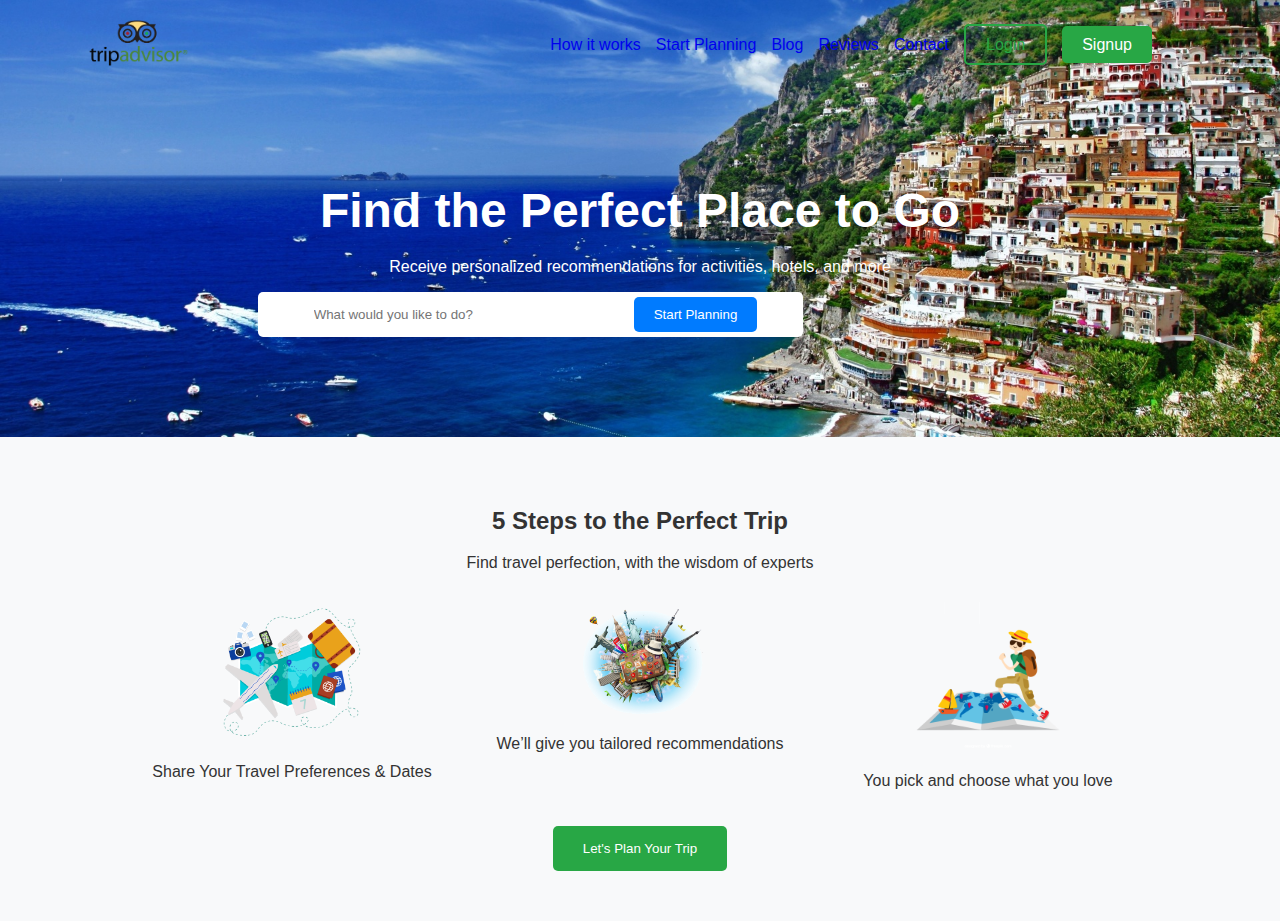
<file: landing_page1/index.html>
<!DOCTYPE html>
<html lang="en">
<head>
    <meta charset="UTF-8">
    <meta name="viewport" content="width=device-width, initial-scale=1.0">
    <title>Document</title>
    <link rel="stylesheet" href="style.css">
</head>
<body>
    <header class="hero">
        <div class="container">
            <nav class="navbar">
                <div class="logo">
                    <img src="logo.png" alt="Peredrift Logo">
                </div>
                <ul class="nav-links">
                    <li><a href="#">How it works</a></li>
                    <li><a href="#">Start Planning</a></li>
                    <li><a href="#">Blog</a></li>
                    <li><a href="#">Reviews</a></li>
                    <li><a href="#">Contact</a></li>
                    <li><a href="#" class="login">Login</a></li>
                    <li><a href="#" class="signup">Signup</a></li>
                </ul>
            </nav>
            <div class="hero-content">
                <h1>Find the Perfect Place to Go</h1>
                <p>Receive personalized recommendations for activities, hotels, and more</p>
                <div class="search-bar">
                    <input type="text" placeholder="What would you like to do?">
                    <button>Start Planning</button>
                </div>
            </div>
        </div>
    </header>
    <main>
        <section class="steps">
            <div class="container">
                <h2>5 Steps to the Perfect Trip</h2>
                <p>Find travel perfection, with the wisdom of experts</p>
                <div class="steps-content">
                    <div class="step">
                        <img src="pic1.png" alt="Step 1">
                        <p>Share Your Travel Preferences & Dates</p>
                    </div>
                    <div class="step">
                        <img src="pic2.png" alt="Step 2">
                        <p>We’ll give you tailored recommendations</p>
                    </div>
                    <div class="step">
                        <img src="pic3.png" alt="Step 3">
                        <p>You pick and choose what you love</p>
                    </div>
                </div>
                <button class="plan-button">Let's Plan Your Trip</button>
            </div>
        </section>
    </main>
</body>
</html>
</file>
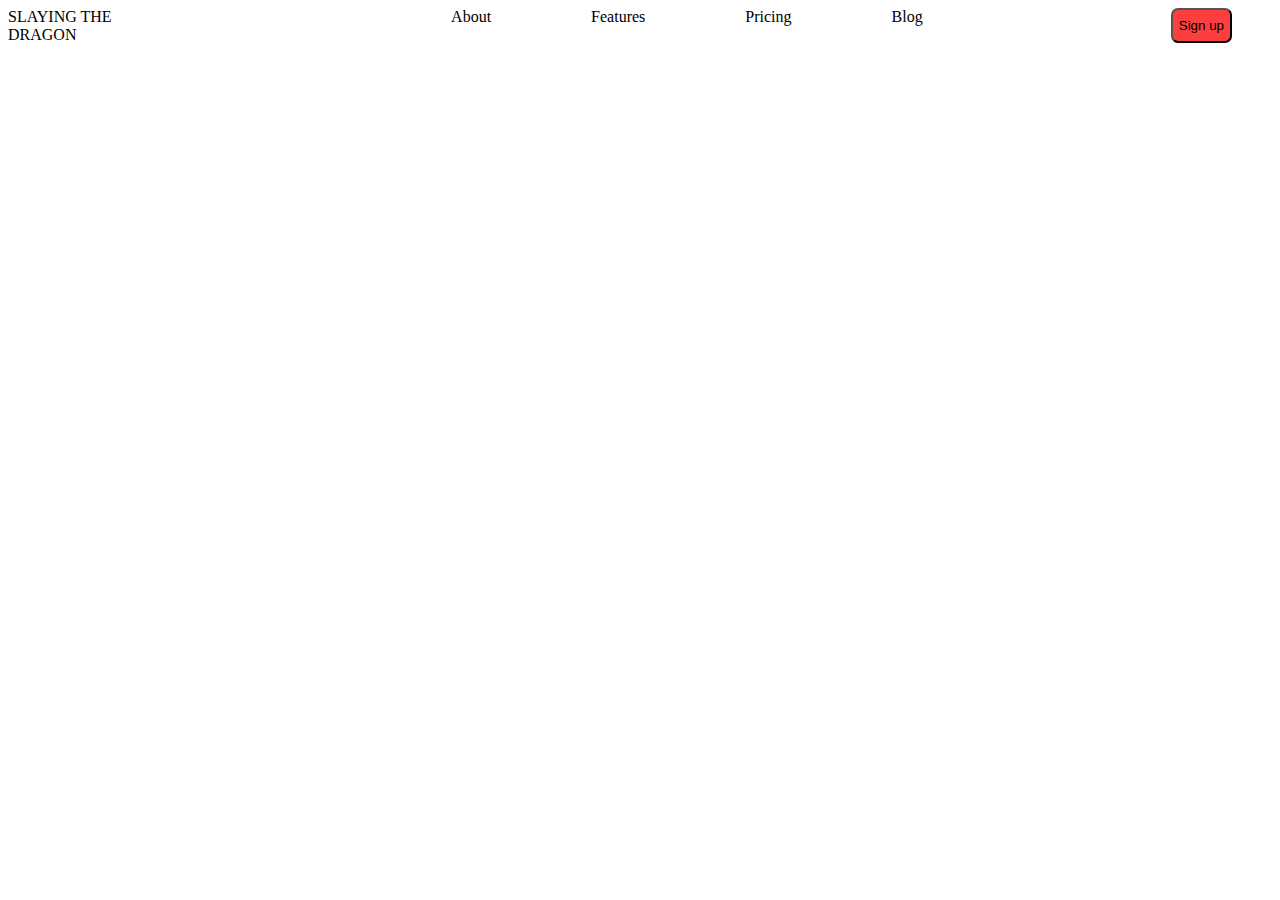
<file: landing_page_(Responsive)/index.html>
<!DOCTYPE html>
<html lang="en">
<head>
    <meta charset="UTF-8">
    <meta name="viewport" content="width=device-width, initial-scale=1.0">
    <title>Document</title>
    <link rel="stylesheet" href="style.css">
</head>
<body>
    <header>
        <nav>
            <div class="logo">SLAYING THE DRAGON</div>
            <div class="nav_content_gap">
                <div>About</div>
                <div>Features</div>
                <div>Pricing</div>
                <div>Blog</div>
            </div>
            <div class="nav_content_btn">
                <button>Sign up</button>
            </div>
        </nav>
    </header>
</body>
</html>
</file>
<file: landing_page1/style.css>
body {
    margin: 0;
    font-family: Arial, sans-serif;
    color: #333;
}

.container {
    width: 80%;
    margin: 0 auto;
}
.logo img{
    position: relative;
    width: 100px;
    right: 40px;
}
.navbar {
    display: flex;
    justify-content: space-between;
    position: relative;
    align-items: center;
    top: -80px;
}

.nav-links {
    list-style: none;
    display: flex;
    gap: 15px;
}

.nav-links li a {
    text-decoration: none;
    display: inline;
}

.nav-links .login a {
    text-decoration: none;
    color: #28a745;
}

.login, .signup {
    background-color: transparent;
    color: white;
    padding: 10px 20px;
    border-radius: 5px;
}
.login{
    border-radius: 5px;
    border: 2px solid #28a745;
    color: #28a745;
}

.signup {
    background-color: #28a745;
}

.hero {
    background: url('hero-background.jpeg') no-repeat center center/cover;
    color: white;
    padding: 100px 0;
}

.hero-content {
    text-align: center;
}

.hero h1 {
    font-size: 3em;
    margin-bottom: 20px;
} 

.search-bar {
    position: relative;
    left: 130px;
    background-color: white;
    max-width: 535px;
    padding: 5px ;
    border-radius: 5px;
    display: flex;
    justify-content: center;
    gap: 10px;
}

.search-bar input {
    padding: 10px;
    width: 300px;
    border: none;
    border-radius: 5px;
}

.search-bar button {
    padding: 10px 20px;
    border: none;
    background-color: #007bff;
    color: white;
    border-radius: 5px;
    cursor: pointer;
}

.steps {
    background: #f8f9fa;
    padding: 50px 0;
    text-align: center;
}

.steps-content {
    display: flex;
    justify-content: space-around;
    flex-wrap: wrap;
    gap: 20px;
    margin-top: 30px;
}

.step {
    width: 30%;
    min-width: 250px;
    text-align: center;
}

.step img {
    width: 150px;
    height: auto;
}

.plan-button {
    margin-top: 20px;
    padding: 15px 30px;
    border: none;
    background-color: #28a745;
    color: white;
    border-radius: 5px;
    cursor: pointer;
}

@media (max-width: 768px) {
    .navbar {
        flex-direction: column;
        align-items: flex-start;
    }

    .nav-links {
        flex-direction: column;
        gap: 10px;
    }

    .steps-content {
        flex-direction: column;
    }

    .step {
        width: 100%;
    }
}
</file>
<file: landing_page_(Responsive)/style.css>
nav{
    display: flex;
    justify-content: space-between;
}

.nav_content_gap{
    display: flex;
    gap: 100px;
}
.logo{
    width: 155px;
}

.nav_content_btn button{
    position: relative;
    background-color: rgba(250, 7, 7, 0.774);
    height: 35px;
    border-radius: 7px;
    left: -40px;
}
</file>
